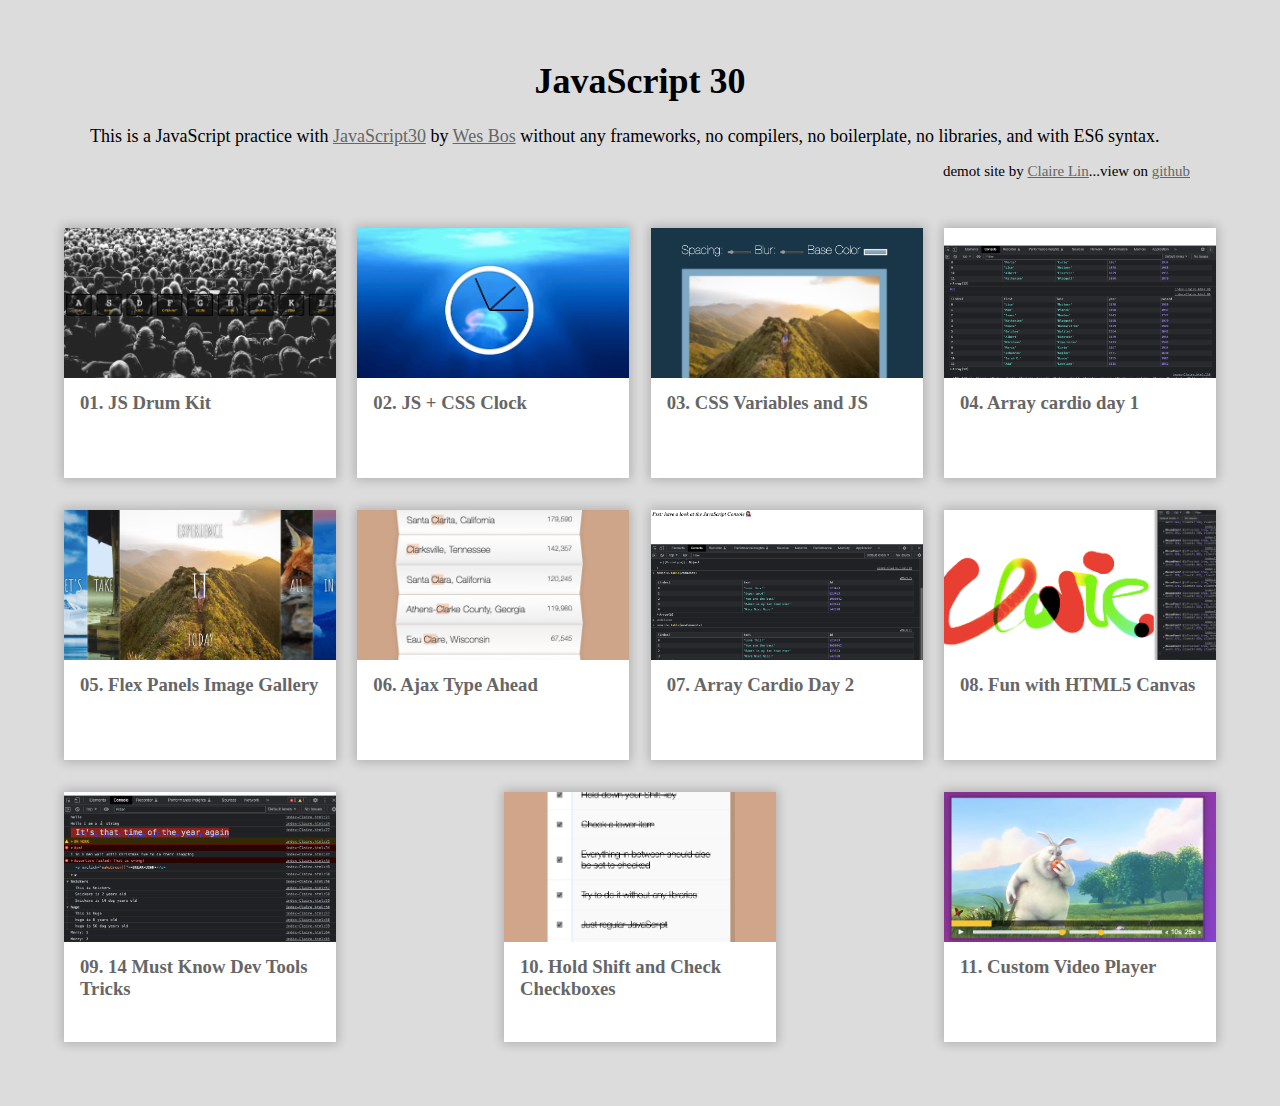
<file: index.html>
<!DOCTYPE html>
<html lang="en">
  <head>
    <meta charset="UTF-8">
    <meta name="author" content="Claire Lin">
    <title>JavaScript30 by Claire Lin</title>
    <link rel="stylesheet" href="main.css">
  </head>
  <body>
    <header>
    <h1>JavaScript 30</h1>
      <div>This is a JavaScript practice with <a href="https://javascript30.com/">JavaScript30</a> by <a href="https://github.com/wesbos">Wes Bos</a> without any frameworks, no compilers, no boilerplate, no libraries, and with ES6 syntax.</div>
      <div class="note">demot site by <a href="https://github.com/huiclaire">Claire Lin</a>...view on <a href="https://github.com/Huiclaire/JavaScript30">github</a></div>
    </header>
    <div class="items">
      <div class="item">
        <a href="01-JavaScript_Drum_Kit/index-Claire.html" rel="nofollow" target="_blank">
          <img src="01-JavaScript_Drum_Kit/images/js30-day1.png" alt="JS Drum Kit">
          <h3>01. JS Drum Kit</h3>
        </a>
      </div>
      <div class="item">
        <a href="02-JS_and_CSS_Clock/index-Claire.html" rel="nofollow" target="_blank">
          <img src="02-JS_and_CSS_Clock/images/js30-day2.png" alt="JS + CSS Clock">
          <h3>02. JS + CSS Clock</h3>
        </a>
      </div>
      <div class="item">
        <a href="03-CSS_Variables/index-Claire.html" rel="nofollow" target="_blank">
          <img src="03-CSS_Variables/image/js30-day3.png" alt="CSS Variables and JS">
          <h3>03. CSS Variables and JS</h3>
        </a>
      </div>
      <div class="item">
        <a href="04-Array_Cardio_Day_1/index-Claire.html" rel="nofollow" target="_blank">
          <img src="04-Array_Cardio_Day_1/image/js30-day4.png" alt="Array cardio day 1">
          <h3>04. Array cardio day 1</h3>
        </a>
      </div>
      <div class="item">
        <a href="05-Flex_Panel_Gallery/index-Claire.html" rel="nofollow" target="_blank">
          <img src="05-Flex_Panel_Gallery/images/js30-day5.png" alt="Flex Panels Image Gallery">
          <h3>05. Flex Panels Image Gallery</h3>
        </a>
      </div>
      <div class="item">
        <a href="06-Type_Ahead/index-Claire.html" rel="nofollow" target="_blank">
          <img src="06-Type_Ahead/images/ja30-day6.png" alt="Ajax Type Ahead">
          <h3>06. Ajax Type Ahead</h3>
        </a>
      </div>
      <div class="item">
        <a href="07-Array_Cardio_Day_2/index-Claire.html" rel="nofollow" target="_blank">
          <img src="07-Array_Cardio_Day_2/images/ja30-day7.png" alt="Array Cardio Day 2">
          <h3>07. Array Cardio Day 2</h3>
        </a>
      </div>
      <div class="item">
        <a href="08-Fun_with_HTML5_Canvas/index-Claire.html" rel="nofollow" target="_blank">
          <img src="08-Fun_with_HTML5_Canvas/images/js30-day8.png" alt="Have Fun with HTML5 Canvas">
          <h3>08. Fun with HTML5 Canvas</h3>
        </a>
      </div>
      <div class="item">
        <a href="09-Dev_Tools_Domination/index-Claire.html" rel="nofollow" target="_blank">
          <img src="09-Dev_Tools_Domination/images/js30-day9.png" alt="Dev Tools Domination">
          <h3>09. 14 Must Know Dev Tools Tricks</h3>
        </a>
      </div>
      <div class="item">
        <a href="10-Hold_Shift_and_Check_Checkboxes/index-Claire.html" rel="nofollow" target="_blank">
          <img src="10-Hold_Shift_and_Check_Checkboxes/images/js30-day10.png" alt="Hold Shift and Check Checkboxes">
          <h3>10. Hold Shift and Check Checkboxes</h3>
        </a>
      </div>
      <div class="item">
        <a href="11-Custom_Video_Player/index.html" rel="nofollow" target="_blank">
          <img src="11-Custom_Video_Player/images/js30-day11.png" alt="Custom Video Player">
          <h3>11. Custom Video Player</h3>
        </a>
      </div>
    </div>
  </body>
</html>
</file>
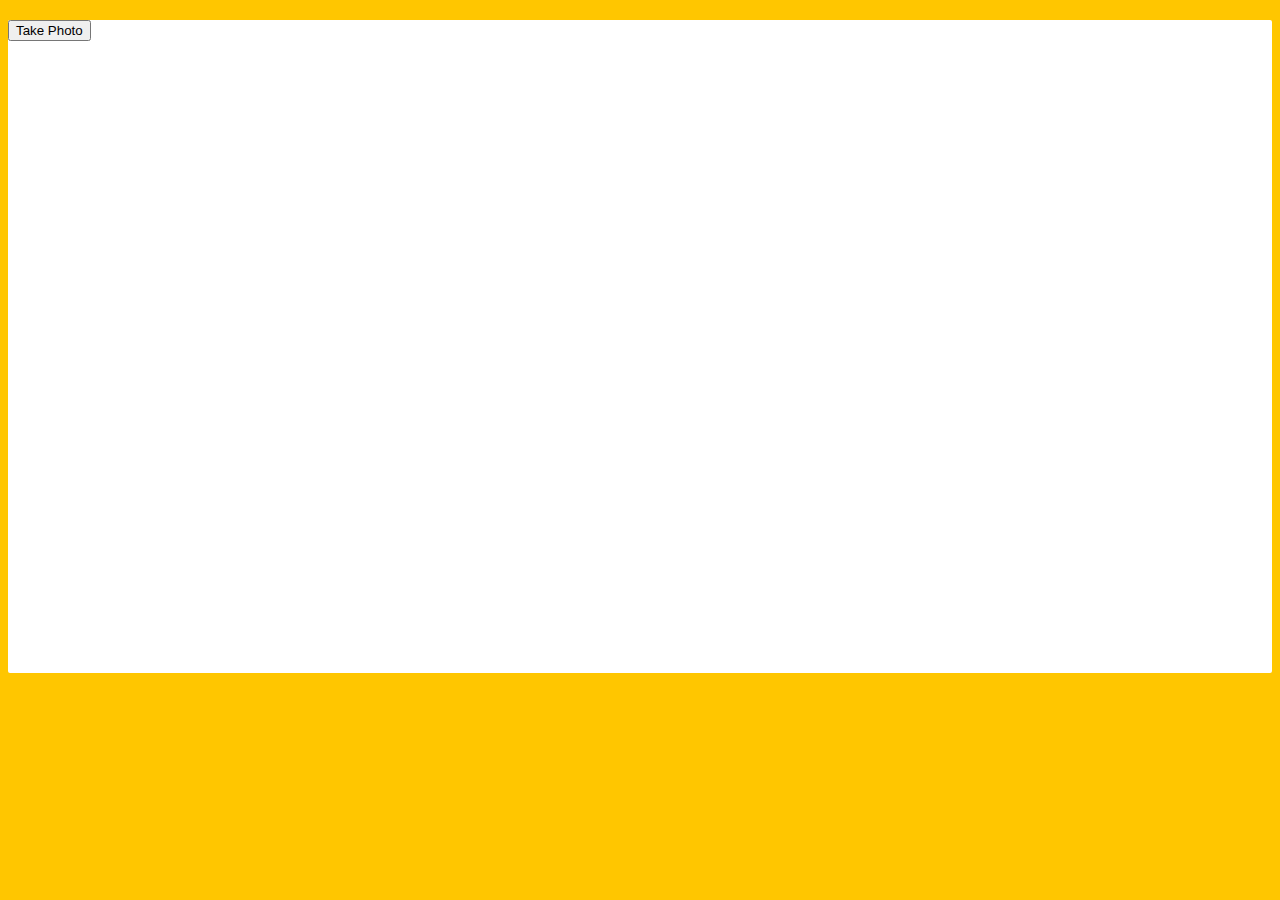
<file: 19-Webcam_Fun/index.html>
<!DOCTYPE html>
<html lang="en">
<head>
  <meta charset="UTF-8">
  <title>Get User Media Code Along!</title>
  <link rel="stylesheet" href="style.css">
</head>
<body>

  <div class="photobooth">
    <div class="controls">
      <button onClick="takePhoto()">Take Photo</button>
<!--       <div class="rgb">
        <label for="rmin">Red Min:</label>
        <input type="range" min=0 max=255 name="rmin">
        <label for="rmax">Red Max:</label>
        <input type="range" min=0 max=255 name="rmax">

        <br>

        <label for="gmin">Green Min:</label>
        <input type="range" min=0 max=255 name="gmin">
        <label for="gmax">Green Max:</label>
        <input type="range" min=0 max=255 name="gmax">

        <br>

        <label for="bmin">Blue Min:</label>
        <input type="range" min=0 max=255 name="bmin">
        <label for="bmax">Blue Max:</label>
        <input type="range" min=0 max=255 name="bmax">
      </div> -->
    </div>

    <canvas class="photo"></canvas>
    <video class="player"></video>
    <div class="strip"></div>
  </div>

  <audio class="snap" src="./snap.mp3" hidden></audio>

  <script src="scripts.js"></script>

</body>
</html>
</file>
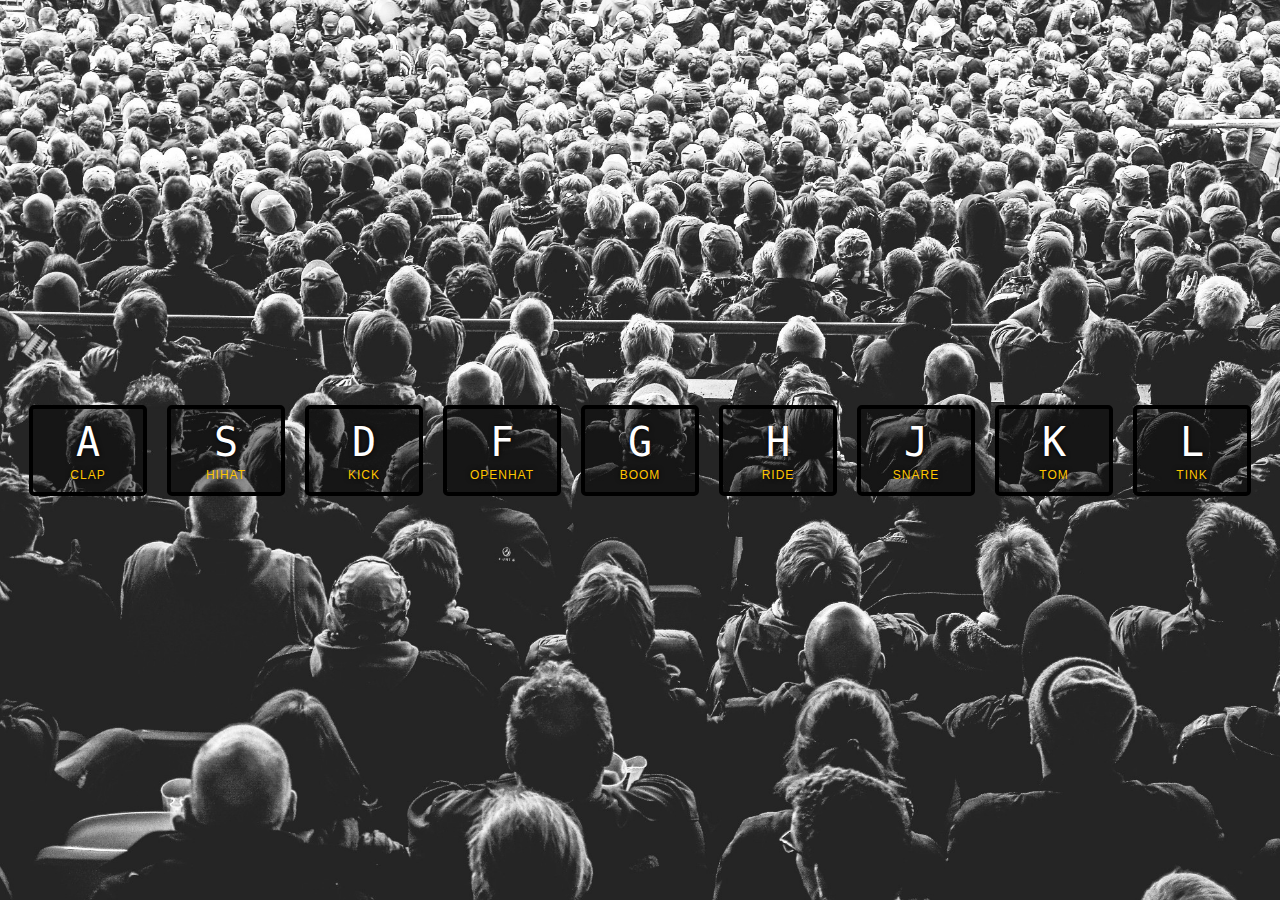
<file: 01-JavaScript_Drum_Kit/index-Claire.html>
<!DOCTYPE html>
<html lang="en">
<head>
  <meta charset="UTF-8">
  <title>JS Drum Kit</title>
  <link rel="stylesheet" href="style.css">
</head>
<body>


  <div class="keys">
    <div data-key="65" class="key">
      <kbd>A</kbd>
      <span class="sound">clap</span>
    </div>
    <div data-key="83" class="key">
      <kbd>S</kbd>
      <span class="sound">hihat</span>
    </div>
    <div data-key="68" class="key">
      <kbd>D</kbd>
      <span class="sound">kick</span>
    </div>
    <div data-key="70" class="key">
      <kbd>F</kbd>
      <span class="sound">openhat</span>
    </div>
    <div data-key="71" class="key">
      <kbd>G</kbd>
      <span class="sound">boom</span>
    </div>
    <div data-key="72" class="key">
      <kbd>H</kbd>
      <span class="sound">ride</span>
    </div>
    <div data-key="74" class="key">
      <kbd>J</kbd>
      <span class="sound">snare</span>
    </div>
    <div data-key="75" class="key">
      <kbd>K</kbd>
      <span class="sound">tom</span>
    </div>
    <div data-key="76" class="key">
      <kbd>L</kbd>
      <span class="sound">tink</span>
    </div>
  </div>

  <audio data-key="65" src="sounds/clap.wav"></audio>
  <audio data-key="83" src="sounds/hihat.wav"></audio>
  <audio data-key="68" src="sounds/kick.wav"></audio>
  <audio data-key="70" src="sounds/openhat.wav"></audio>
  <audio data-key="71" src="sounds/boom.wav"></audio>
  <audio data-key="72" src="sounds/ride.wav"></audio>
  <audio data-key="74" src="sounds/snare.wav"></audio>
  <audio data-key="75" src="sounds/tom.wav"></audio>
  <audio data-key="76" src="sounds/tink.wav"></audio>

<script>
  // 1. listen on a window(could be div/input/text area...)
  // 2. the event we're listening => keydown
  // 3. function give us the event
  // 4. Conclusion: we're going to listen to the 'keydown' event, and when that happen,
  //     we're going to run this function which will give us the event.
  // e = object full of data describing what happened.
  function playSound(e) {
    const audio = document.querySelector(`audio[data-key="${e.keyCode}"]`);      // querySelector -> 1; querySelevtor -> All;
    const key = document.querySelector(`.key[data-key="${e.keyCode}"]`);
    if(!audio) return; //stop the function from running all together
    audio.currentTime = 0; //rewind to the start
    audio.play();
    key.classList.add('playing');
  }

  function removeTransition(e) {
    if(e.propertyName !== 'transform') return; // skip it if it's not a transform
    this.classList.remove('playing');
  }

  const keys = document.querySelectorAll('.key');
  keys.forEach(key => key.addEventListener('transitionend', removeTransition));
  // 1. each key get an EventListener 'transitinend' added to it,
  // 2. when the transition is ending, we will remove it.
  window.addEventListener('keydown', playSound);
</script>


</body>
</html>
</file>
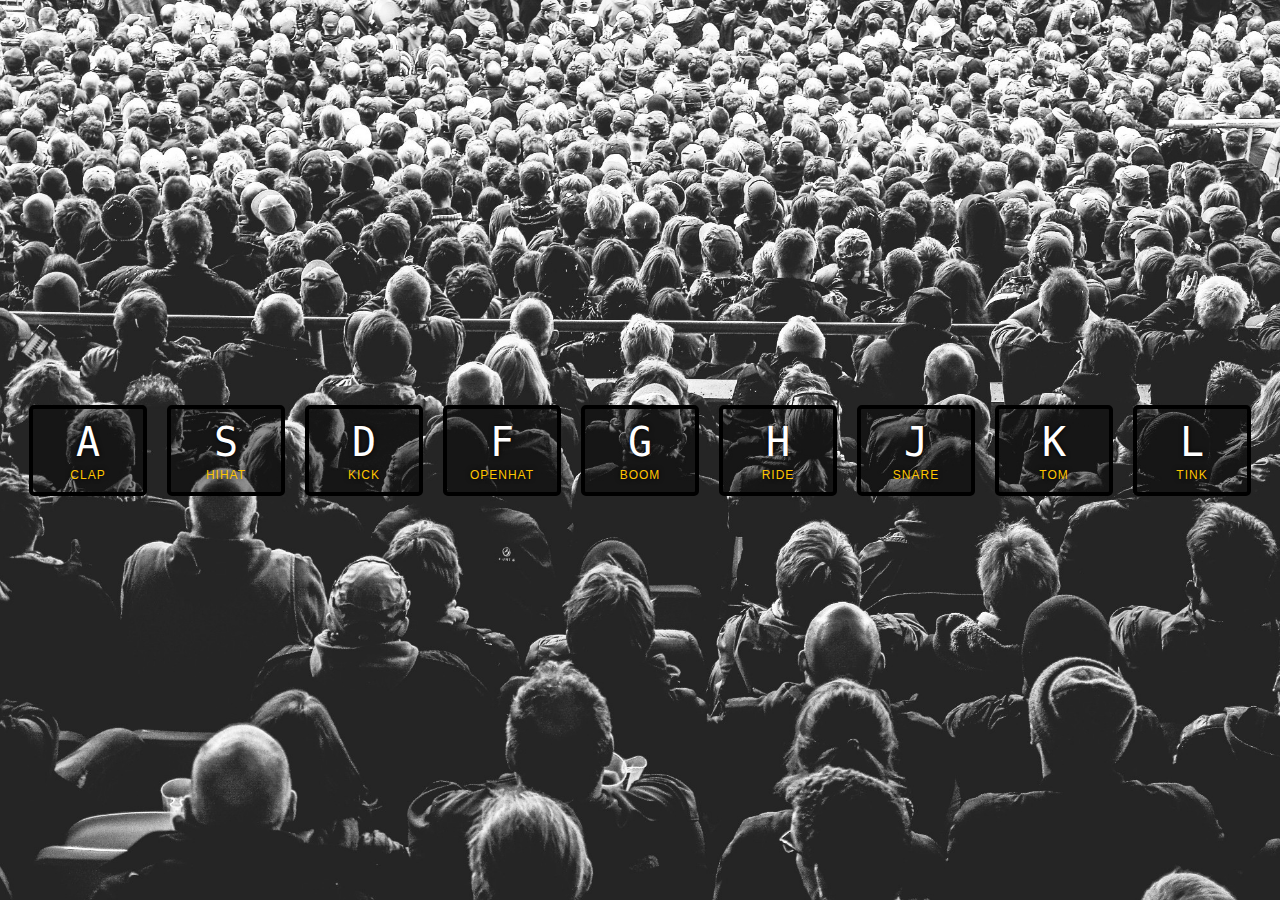
<file: 01-JavaScript_Drum_Kit/index-FINISHED.html>
<!DOCTYPE html>
<html lang="en">
<head>
  <meta charset="UTF-8">
  <title>JS Drum Kit</title>
  <link rel="stylesheet" href="style.css">
</head>
<body>


  <div class="keys">
    <div data-key="65" class="key">
      <kbd>A</kbd>
      <span class="sound">clap</span>
    </div>
    <div data-key="83" class="key">
      <kbd>S</kbd>
      <span class="sound">hihat</span>
    </div>
    <div data-key="68" class="key">
      <kbd>D</kbd>
      <span class="sound">kick</span>
    </div>
    <div data-key="70" class="key">
      <kbd>F</kbd>
      <span class="sound">openhat</span>
    </div>
    <div data-key="71" class="key">
      <kbd>G</kbd>
      <span class="sound">boom</span>
    </div>
    <div data-key="72" class="key">
      <kbd>H</kbd>
      <span class="sound">ride</span>
    </div>
    <div data-key="74" class="key">
      <kbd>J</kbd>
      <span class="sound">snare</span>
    </div>
    <div data-key="75" class="key">
      <kbd>K</kbd>
      <span class="sound">tom</span>
    </div>
    <div data-key="76" class="key">
      <kbd>L</kbd>
      <span class="sound">tink</span>
    </div>
  </div>

  <audio data-key="65" src="sounds/clap.wav"></audio>
  <audio data-key="83" src="sounds/hihat.wav"></audio>
  <audio data-key="68" src="sounds/kick.wav"></audio>
  <audio data-key="70" src="sounds/openhat.wav"></audio>
  <audio data-key="71" src="sounds/boom.wav"></audio>
  <audio data-key="72" src="sounds/ride.wav"></audio>
  <audio data-key="74" src="sounds/snare.wav"></audio>
  <audio data-key="75" src="sounds/tom.wav"></audio>
  <audio data-key="76" src="sounds/tink.wav"></audio>

<script>
  function removeTransition(e) {
    if (e.propertyName !== 'transform') return;
    e.target.classList.remove('playing');
  }

  function playSound(e) {
    const audio = document.querySelector(`audio[data-key="${e.keyCode}"]`);
    const key = document.querySelector(`div[data-key="${e.keyCode}"]`);
    if (!audio) return;

    key.classList.add('playing');
    audio.currentTime = 0;
    audio.play();
  }

  const keys = Array.from(document.querySelectorAll('.key'));
  keys.forEach(key => key.addEventListener('transitionend', removeTransition));
  window.addEventListener('keydown', playSound);
</script>


</body>
</html>
</file>
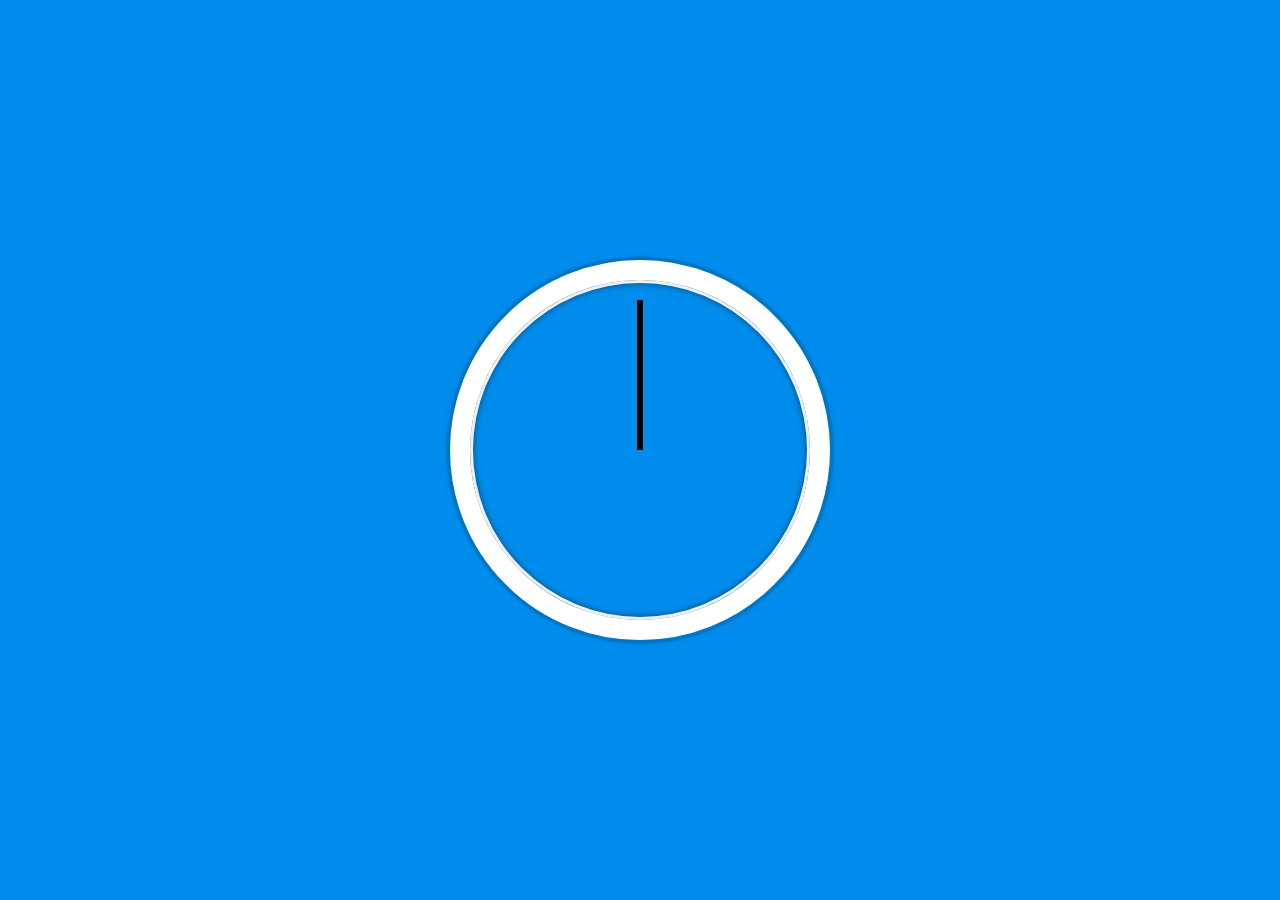
<file: 02-JS_and_CSS_Clock/index-Claire.html>
<!DOCTYPE html>
<html lang="en">
<head>
  <meta charset="UTF-8">
  <title>JS + CSS Clock</title>
</head>
<body>


    <div class="clock">
      <div class="clock-face">
        <div class="hand hour-hand"></div>
        <div class="hand min-hand"></div>
        <div class="hand second-hand"></div>
      </div>
    </div>


  <style>
    html {
      background: #018DED url(https://unsplash.it/1500/1000?image=881&blur=5);
      background-size: cover;
      font-family: 'helvetica neue';
      text-align: center;
      font-size: 10px;
    }

    body {
      margin: 0;
      font-size: 2rem;
      display: flex;
      flex: 1;
      min-height: 100vh;
      align-items: center;
    }

    .clock {
      width: 30rem;
      height: 30rem;
      border: 20px solid white;
      border-radius: 50%;
      margin: 50px auto;
      position: relative;
      padding: 2rem;
      box-shadow:
        0 0 0 4px rgba(0,0,0,0.1),
        inset 0 0 0 3px #EFEFEF,
        inset 0 0 10px black,
        0 0 10px rgba(0,0,0,0.2);
    }

    .clock-face {
      position: relative;
      width: 100%;
      height: 100%;
      transform: translateY(-3px); /* account for the height of the clock hands */
    }

    .hand {
      width: 50%;
      height: 6px;
      background: black;
      position: absolute;
      top: 50%;
      /* transform the origin */
      /* 100% will put that pivot point on the very right-hand side */
      transform-origin: 100%;
      /* rotate by 90 degrees so it can start at 12 */
      transform: rotate(90deg);
      transition: all 0.05s;
      /* for the real clock tic-tock effect */
      transition-timing-function: cubic-bezier(0.1, 2.7, 0.58, 1);
    }
  </style>

  <script>
    // 1. create setDate funciton
    // 2. grab the date and get the second of the minute
    // 3. turn it into base 100 so second and percentage can match (100% = 360 degrees)
    // 4. select secondHand(can be outside or inside function)
    // 5. make it run every second (with setInterval)
    const secondHand = document.querySelector('.second-hand');
    const minsHand = document.querySelector('.min-hand');
    const hourHand = document.querySelector('.hour-hand');

    function setDate() {
      const now = new Date();
      const seconds = now.getSeconds();
      const secondsDegrees = ((seconds / 60) * 360) + 90; /* add 90 degrees to offset default */
      secondHand.style.transform = `rotate(${secondsDegrees}deg)`;

      // 6. do both minutes and hours
      const mins = now.getMinutes();
      const minsDegrees = ((mins / 60) * 360) + 90;
      minsHand.style.transform = `rotate(${minsDegrees}deg)`;

      const hour = now.getHours();
      const hourDegrees = ((hour / 12) *360) + 90;
      hourHand.style.transform = `rotate(${hourDegrees}deg)`;
    }

    setInterval(setDate, 1000)
  </script>
</body>
</html>
</file>
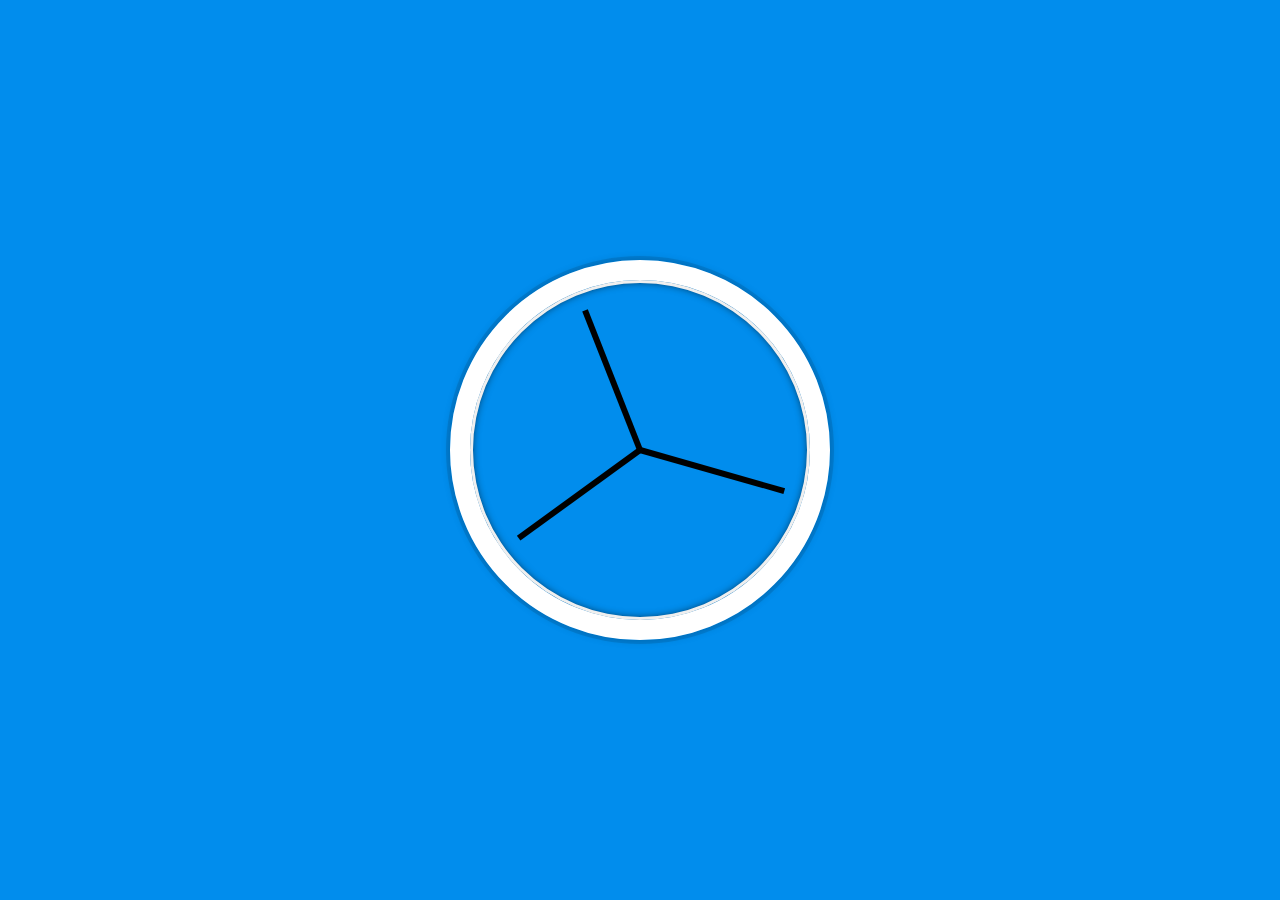
<file: 02-JS_and_CSS_Clock/index-FINISHED.html>
<!DOCTYPE html>
<html lang="en">
<head>
  <meta charset="UTF-8">
  <title>JS + CSS Clock</title>
</head>
<body>


    <div class="clock">
      <div class="clock-face">
        <div class="hand hour-hand"></div>
        <div class="hand min-hand"></div>
        <div class="hand second-hand"></div>
      </div>
    </div>


  <style>
    html {
      background: #018DED url(https://unsplash.it/1500/1000?image=881&blur=5);
      background-size: cover;
      font-family: 'helvetica neue';
      text-align: center;
      font-size: 10px;
    }

    body {
      margin: 0;
      font-size: 2rem;
      display: flex;
      flex: 1;
      min-height: 100vh;
      align-items: center;
    }

    .clock {
      width: 30rem;
      height: 30rem;
      border: 20px solid white;
      border-radius: 50%;
      margin: 50px auto;
      position: relative;
      padding: 2rem;
      box-shadow:
        0 0 0 4px rgba(0,0,0,0.1),
        inset 0 0 0 3px #EFEFEF,
        inset 0 0 10px black,
        0 0 10px rgba(0,0,0,0.2);
    }

    .clock-face {
      position: relative;
      width: 100%;
      height: 100%;
      transform: translateY(-3px); /* account for the height of the clock hands */
    }

    .hand {
      width: 50%;
      height: 6px;
      background: black;
      position: absolute;
      top: 50%;
      transform-origin: 100%;
      transform: rotate(90deg);
      transition: all 0.05s;
      transition-timing-function: cubic-bezier(0.1, 2.7, 0.58, 1);
    }
</style>

<script>
  const secondHand = document.querySelector('.second-hand');
  const minsHand = document.querySelector('.min-hand');
  const hourHand = document.querySelector('.hour-hand');

  function setDate() {
    const now = new Date();

    const seconds = now.getSeconds();
    const secondsDegrees = ((seconds / 60) * 360) + 90;
    secondHand.style.transform = `rotate(${secondsDegrees}deg)`;

    const mins = now.getMinutes();
    const minsDegrees = ((mins / 60) * 360) + ((seconds/60)*6) + 90;
    minsHand.style.transform = `rotate(${minsDegrees}deg)`;

    const hour = now.getHours();
    const hourDegrees = ((hour / 12) * 360) + ((mins/60)*30) + 90;
    hourHand.style.transform = `rotate(${hourDegrees}deg)`;
  }

  setInterval(setDate, 1000);

  setDate();

</script>
</body>
</html>
</file>
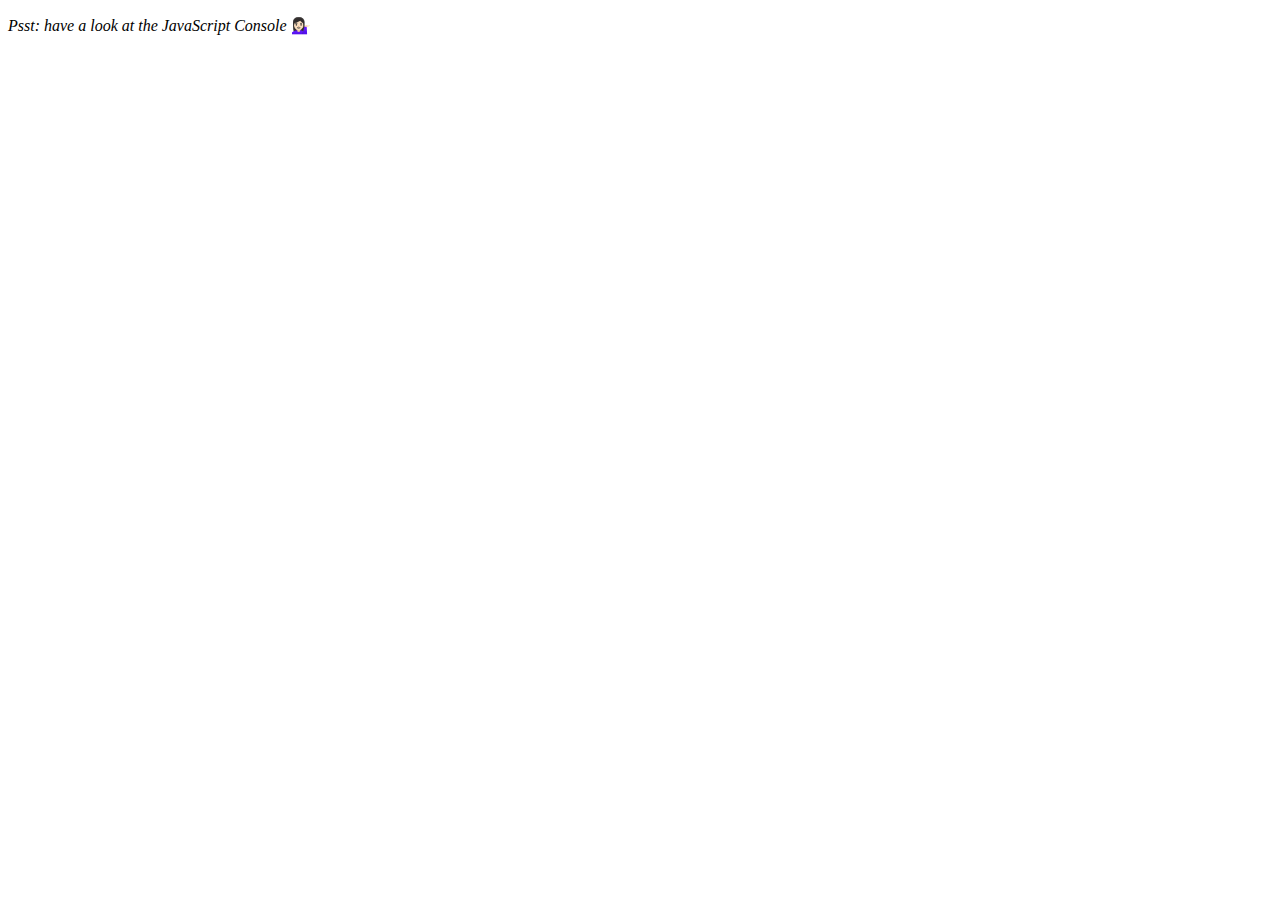
<file: 04-Array_Cardio_Day_1/index-Claire.html>
<!DOCTYPE html>
<html lang="en">
<head>
  <meta charset="UTF-8">
  <title>Array Cardio 💪</title>
</head>
<body>
  <p><em>Psst: have a look at the JavaScript Console</em> 💁🏻‍♀️</p>
  <script>
    // Get your shorts on - this is an array workout!
    // ## Array Cardio Day 1

    // Some data we can work with

    const inventors = [
      { first: 'Albert', last: 'Einstein', year: 1879, passed: 1955 },
      { first: 'Isaac', last: 'Newton', year: 1643, passed: 1727 },
      { first: 'Galileo', last: 'Galilei', year: 1564, passed: 1642 },
      { first: 'Marie', last: 'Curie', year: 1867, passed: 1934 },
      { first: 'Johannes', last: 'Kepler', year: 1571, passed: 1630 },
      { first: 'Nicolaus', last: 'Copernicus', year: 1473, passed: 1543 },
      { first: 'Max', last: 'Planck', year: 1858, passed: 1947 },
      { first: 'Katherine', last: 'Blodgett', year: 1898, passed: 1979 },
      { first: 'Ada', last: 'Lovelace', year: 1815, passed: 1852 },
      { first: 'Sarah E.', last: 'Goode', year: 1855, passed: 1905 },
      { first: 'Lise', last: 'Meitner', year: 1878, passed: 1968 },
      { first: 'Hanna', last: 'Hammarström', year: 1829, passed: 1909 }
    ];

    const people = [
      'Bernhard, Sandra', 'Bethea, Erin', 'Becker, Carl', 'Bentsen, Lloyd', 'Beckett, Samuel', 'Blake, William', 'Berger, Ric', 'Beddoes, Mick', 'Beethoven, Ludwig',
      'Belloc, Hilaire', 'Begin, Menachem', 'Bellow, Saul', 'Benchley, Robert', 'Blair, Robert', 'Benenson, Peter', 'Benjamin, Walter', 'Berlin, Irving',
      'Benn, Tony', 'Benson, Leana', 'Bent, Silas', 'Berle, Milton', 'Berry, Halle', 'Biko, Steve', 'Beck, Glenn', 'Bergman, Ingmar', 'Black, Elk', 'Berio, Luciano',
      'Berne, Eric', 'Berra, Yogi', 'Berry, Wendell', 'Bevan, Aneurin', 'Ben-Gurion, David', 'Bevel, Ken', 'Biden, Joseph', 'Bennington, Chester', 'Bierce, Ambrose',
      'Billings, Josh', 'Birrell, Augustine', 'Blair, Tony', 'Beecher, Henry', 'Biondo, Frank'
    ];

    // Array.prototype.filter()
    // 1. Filter the list of inventors for those who were born in the 1500's
    // pseudo code:
    // (1). get people who were born in 1500 with 'filter'
    // (2). loop over inventors wiht 'if' statement

    // const fifteen = inventors.filter(function(inventor =>{
    //   if (inventor.year >= 1500 && inventor.year < 1600) {
    //     return true;
    //   }
    // });

    const fifteen = inventors.filter(inventor => (inventor.year >= 1500 && inventor.year < 1600))
    console.table(fifteen);


    // Array.prototype.map()
    // 2. Give us an array of the inventors first and last names
    // pseudo code:
    // (1). use map function
    // (2). return with backtick '`' and use template strings '${}'

    const fullnames = inventors.map(inventor => `${inventor.first} ${inventor.last}`);
    console.log(fullnames);

    // Array.prototype.sort()
    // 3. Sort the inventors by birthdate, oldest to youngest
    // pseudo code:
    // (1). get a function give back 'firstPerson(a)', 'secondPerson(b)'
    // (2). if a birth year is bigger then b birth year, give back value '1'
    // (3.) if not, return '-1'

    // const ordered = inventors.sort(function(a,b){
    //   if(a.year > b.year){
    //     return 1;
    //   } else {
    //     return -1;
    //   }
    // });

    const ordered = inventors.sort((a,b) => a.year > b.year ? 1 : -1);

    console.table(ordered)

    // Array.prototype.reduce()
    // 4. How many years did all the inventors live all together?
    const totalYears = inventors.reduce((total, inventor) => {
      return total + (inventor.passed - inventor.year);
    }, 0);

    console.log(totalYears)
    // 5. Sort the inventors by years lived
    const oldest = inventors.sort(function(a,b){
      const lastGuy = a.passed - a.year;
      const nextGuy = b.passed - b.year;
      return lastGuy > nextGuy ? -1 : 1
    });

    console.table(oldest)

    // 6. create a list of Boulevards in Paris that contain 'de' anywhere in the name
    // https://en.wikipedia.org/wiki/Category:Boulevards_in_Paris
    // get DOM element out of that page (document.querySelector).
    // convert list of links to list of names.
    // filter list of names for only one that include actual names.

    // const category = document.querySelector('.mw-category ');
    // const links = Array.from(category.querySelectorAll('a'));

    // const de = links
    //             .map(link => link.textContent)
    //             .filter(streetName => streetName.include('de'));

    // 7. sort Exercise
    // Sort the people alphabetically by last name
    const alpha = people.sort((lastOne, nextOne) => {
      const [aLast, aFirst] = lastOne.split(', ');
      const [bLast, bFirst] = nextOne.split(', ');
      return aLast > bLast ? 1 : -1;
    });
    console.log(alpha)

    // 8. Reduce Exercise
    // Sum up the instances of each of these
    // use reduce with function(obj, item)
    // start with a blank object and loop over it
    // check if obj[item] exist
    const data = ['car', 'car', 'truck', 'truck', 'bike', 'walk', 'car', 'van', 'bike', 'walk', 'car', 'van', 'car', 'truck' ];

    const transportation = data.reduce(function(obj, item) {
      if(!obj[item]) {
        obj[item] = 0;
      }
      obj[item]++;
      return obj;
    }, {});

    console.log(transportation)
  </script>
</body>
</html>
</file>
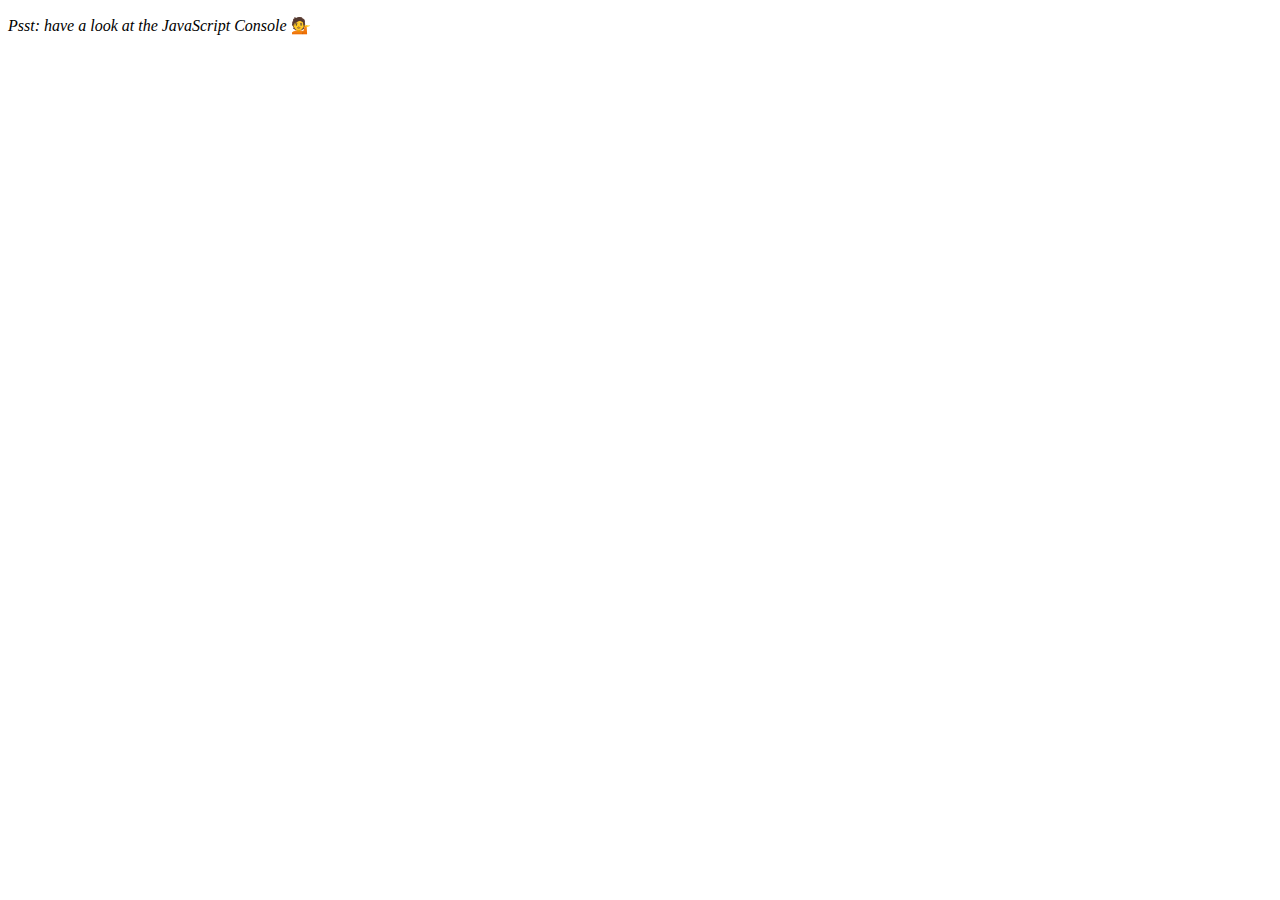
<file: 04-Array_Cardio_Day_1/index-FINISHED.html>
<!DOCTYPE html>
<html lang="en">
<head>
  <meta charset="UTF-8">
  <title>Array Cardio 💪</title>
</head>
<body>
  <p><em>Psst: have a look at the JavaScript Console</em> 💁</p>
  <script>
    // Get your shorts on - this is an array workout!
    // ## Array Cardio Day 1

    // Some data we can work with

    const inventors = [
      { first: 'Albert', last: 'Einstein', year: 1879, passed: 1955 },
      { first: 'Isaac', last: 'Newton', year: 1643, passed: 1727 },
      { first: 'Galileo', last: 'Galilei', year: 1564, passed: 1642 },
      { first: 'Marie', last: 'Curie', year: 1867, passed: 1934 },
      { first: 'Johannes', last: 'Kepler', year: 1571, passed: 1630 },
      { first: 'Nicolaus', last: 'Copernicus', year: 1473, passed: 1543 },
      { first: 'Max', last: 'Planck', year: 1858, passed: 1947 },
      { first: 'Katherine', last: 'Blodgett', year: 1898, passed: 1979 },
      { first: 'Ada', last: 'Lovelace', year: 1815, passed: 1852 },
      { first: 'Sarah E.', last: 'Goode', year: 1855, passed: 1905 },
      { first: 'Lise', last: 'Meitner', year: 1878, passed: 1968 },
      { first: 'Hanna', last: 'Hammarström', year: 1829, passed: 1909 }
    ];

    const people = [
      'Bernhard, Sandra', 'Bethea, Erin', 'Becker, Carl', 'Bentsen, Lloyd', 'Beckett, Samuel', 'Blake, William', 'Berger, Ric', 'Beddoes, Mick', 'Beethoven, Ludwig',
      'Belloc, Hilaire', 'Begin, Menachem', 'Bellow, Saul', 'Benchley, Robert', 'Blair, Robert', 'Benenson, Peter', 'Benjamin, Walter', 'Berlin, Irving',
      'Benn, Tony', 'Benson, Leana', 'Bent, Silas', 'Berle, Milton', 'Berry, Halle', 'Biko, Steve', 'Beck, Glenn', 'Bergman, Ingmar', 'Black, Elk', 'Berio, Luciano',
      'Berne, Eric', 'Berra, Yogi', 'Berry, Wendell', 'Bevan, Aneurin', 'Ben-Gurion, David', 'Bevel, Ken', 'Biden, Joseph', 'Bennington, Chester', 'Bierce, Ambrose',
      'Billings, Josh', 'Birrell, Augustine', 'Blair, Tony', 'Beecher, Henry', 'Biondo, Frank'
    ];
    
    // Array.prototype.filter()
    // 1. Filter the list of inventors for those who were born in the 1500's
    const fifteen = inventors.filter(inventor => (inventor.year >= 1500 && inventor.year < 1600));

    console.table(fifteen);

    // Array.prototype.map()
    // 2. Give us an array of the inventor first and last names
    const fullNames = inventors.map(inventor => `${inventor.first} ${inventor.last}`);
    console.log(fullNames);

    // Array.prototype.sort()
    // 3. Sort the inventors by birthdate, oldest to youngest
    // const ordered = inventors.sort(function(a, b) {
    //   if(a.year > b.year) {
    //     return 1;
    //   } else {
    //     return -1;
    //   }
    // });

    const ordered = inventors.sort((a, b) => a.year > b.year ? 1 : -1);
    console.table(ordered);

    // Array.prototype.reduce()
    // 4. How many years did all the inventors live?
    const totalYears = inventors.reduce((total, inventor) => {
      return total + (inventor.passed - inventor.year);
    }, 0);

    console.log(totalYears);

    // 5. Sort the inventors by years lived
    const oldest = inventors.sort(function(a, b) {
      const lastInventor = a.passed - a.year;
      const nextInventor = b.passed - b.year;
      return lastInventor > nextInventor ? -1 : 1;
    });
    console.table(oldest);

    // 6. create a list of Boulevards in Paris that contain 'de' anywhere in the name
    // https://en.wikipedia.org/wiki/Category:Boulevards_in_Paris

    // const category = document.querySelector('.mw-category');
    // const links = Array.from(category.querySelectorAll('a'));
    // const de = links
    //             .map(link => link.textContent)
    //             .filter(streetName => streetName.includes('de'));

    // 7. sort Exercise
    // Sort the people alphabetically by last name
    const alpha = people.sort((lastOne, nextOne) => {
      const [aLast, aFirst] = lastOne.split(', ');
      const [bLast, bFirst] = nextOne.split(', ');
      return aLast > bLast ? 1 : -1;
    });
    console.log(alpha);

    // 8. Reduce Exercise
    // Sum up the instances of each of these
    const data = ['car', 'car', 'truck', 'truck', 'bike', 'walk', 'car', 'van', 'bike', 'walk', 'car', 'van', 'car', 'truck', 'pogostick'];

    const transportation = data.reduce(function(obj, item) {
      if (!obj[item]) {
        obj[item] = 0;
      }
      obj[item]++;
      return obj;
    }, {});

    console.log(transportation);

  </script>
</body>
</html>
</file>
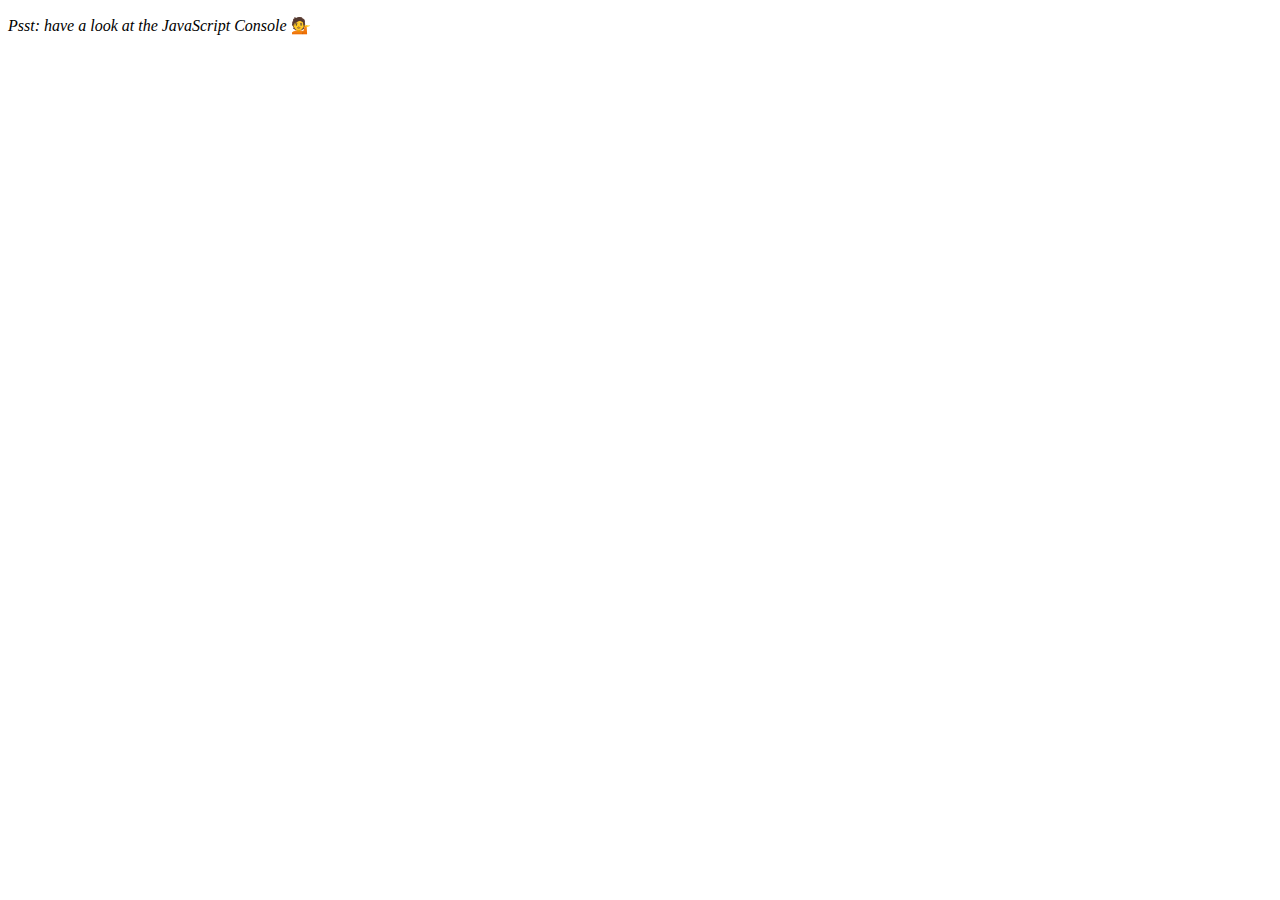
<file: 04-Array_Cardio_Day_1/index-START.html>
<!DOCTYPE html>
<html lang="en">
<head>
  <meta charset="UTF-8">
  <title>Array Cardio 💪</title>
</head>
<body>
  <p><em>Psst: have a look at the JavaScript Console</em> 💁</p>
  <script>
    // Get your shorts on - this is an array workout!
    // ## Array Cardio Day 1

    // Some data we can work with

    const inventors = [
      { first: 'Albert', last: 'Einstein', year: 1879, passed: 1955 },
      { first: 'Isaac', last: 'Newton', year: 1643, passed: 1727 },
      { first: 'Galileo', last: 'Galilei', year: 1564, passed: 1642 },
      { first: 'Marie', last: 'Curie', year: 1867, passed: 1934 },
      { first: 'Johannes', last: 'Kepler', year: 1571, passed: 1630 },
      { first: 'Nicolaus', last: 'Copernicus', year: 1473, passed: 1543 },
      { first: 'Max', last: 'Planck', year: 1858, passed: 1947 },
      { first: 'Katherine', last: 'Blodgett', year: 1898, passed: 1979 },
      { first: 'Ada', last: 'Lovelace', year: 1815, passed: 1852 },
      { first: 'Sarah E.', last: 'Goode', year: 1855, passed: 1905 },
      { first: 'Lise', last: 'Meitner', year: 1878, passed: 1968 },
      { first: 'Hanna', last: 'Hammarström', year: 1829, passed: 1909 }
    ];

    const people = [
      'Bernhard, Sandra', 'Bethea, Erin', 'Becker, Carl', 'Bentsen, Lloyd', 'Beckett, Samuel', 'Blake, William', 'Berger, Ric', 'Beddoes, Mick', 'Beethoven, Ludwig',
      'Belloc, Hilaire', 'Begin, Menachem', 'Bellow, Saul', 'Benchley, Robert', 'Blair, Robert', 'Benenson, Peter', 'Benjamin, Walter', 'Berlin, Irving',
      'Benn, Tony', 'Benson, Leana', 'Bent, Silas', 'Berle, Milton', 'Berry, Halle', 'Biko, Steve', 'Beck, Glenn', 'Bergman, Ingmar', 'Black, Elk', 'Berio, Luciano',
      'Berne, Eric', 'Berra, Yogi', 'Berry, Wendell', 'Bevan, Aneurin', 'Ben-Gurion, David', 'Bevel, Ken', 'Biden, Joseph', 'Bennington, Chester', 'Bierce, Ambrose',
      'Billings, Josh', 'Birrell, Augustine', 'Blair, Tony', 'Beecher, Henry', 'Biondo, Frank'
    ];
    
    // Array.prototype.filter()
    // 1. Filter the list of inventors for those who were born in the 1500's

    // Array.prototype.map()
    // 2. Give us an array of the inventors first and last names

    // Array.prototype.sort()
    // 3. Sort the inventors by birthdate, oldest to youngest

    // Array.prototype.reduce()
    // 4. How many years did all the inventors live all together?

    // 5. Sort the inventors by years lived

    // 6. create a list of Boulevards in Paris that contain 'de' anywhere in the name
    // https://en.wikipedia.org/wiki/Category:Boulevards_in_Paris


    // 7. sort Exercise
    // Sort the people alphabetically by last name

    // 8. Reduce Exercise
    // Sum up the instances of each of these
    const data = ['car', 'car', 'truck', 'truck', 'bike', 'walk', 'car', 'van', 'bike', 'walk', 'car', 'van', 'car', 'truck' ];

  </script>
</body>
</html>
</file>
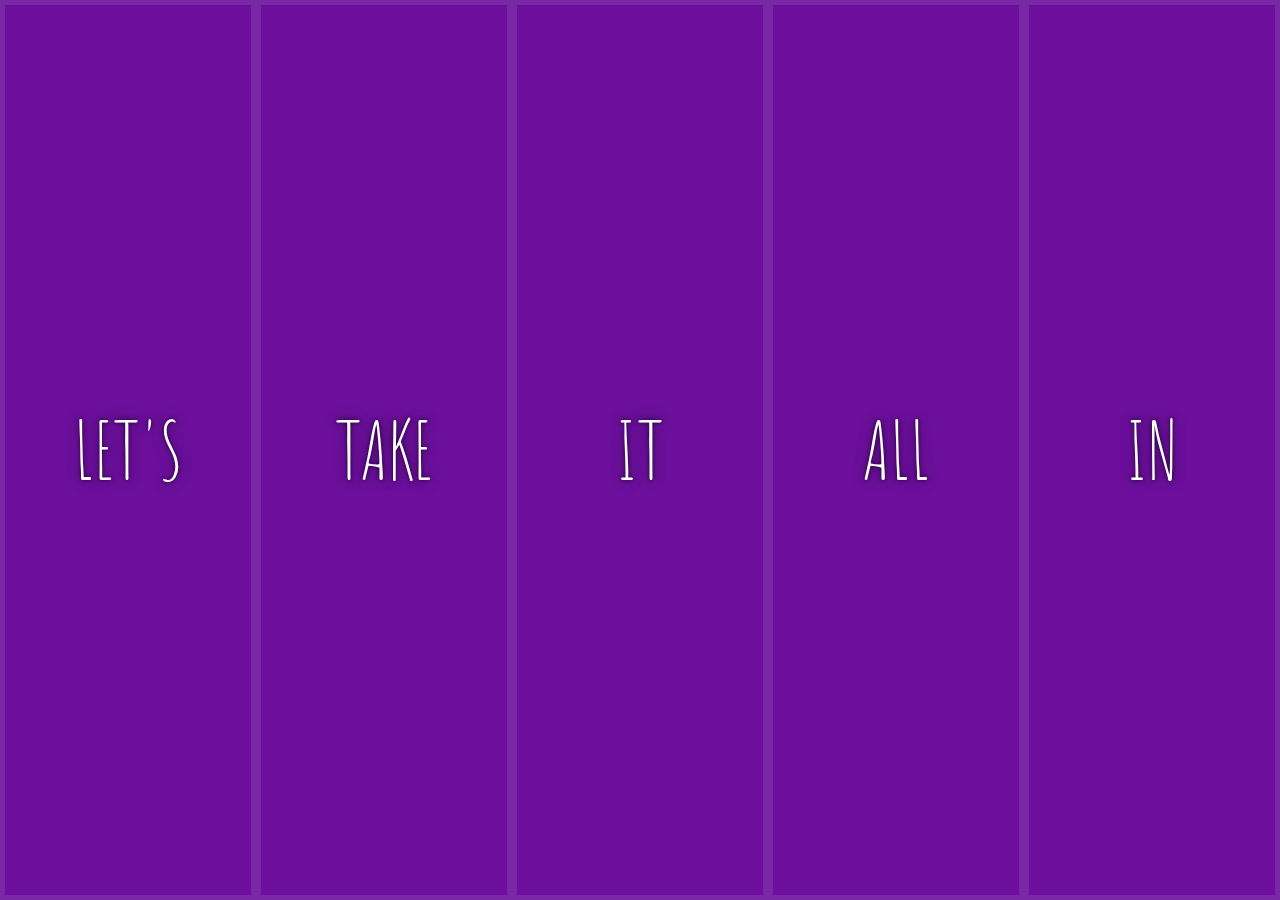
<file: 05-Flex_Panel_Gallery/index-Claire.html>
<!DOCTYPE html>
<html lang="en">
<head>
  <meta charset="UTF-8">
  <title>Flex Panels 💪</title>
  <link href='https://fonts.googleapis.com/css?family=Amatic+SC' rel='stylesheet' type='text/css'>
</head>
<body>
  <style>
    html {
      box-sizing: border-box;
      background: #ffc600;
      font-family: 'helvetica neue';
      font-size: 20px;
      font-weight: 200;
    }

    body {
      margin: 0;
    }

    *, *:before, *:after {
      box-sizing: inherit;
    }

    .panels {
      min-height: 100vh;
      overflow: hidden;
      display: flex;
    }

    .panel {
      background: #6B0F9C;
      box-shadow: inset 0 0 0 5px rgba(255,255,255,0.1);
      color: white;
      text-align: center;
      align-items: center;
      /* Safari transitionend event.propertyName === flex */
      /* Chrome + FF transitionend event.propertyName === flex-grow */
      transition:
        font-size 0.7s cubic-bezier(0.61,-0.19, 0.7,-0.11),
        flex 0.7s cubic-bezier(0.61,-0.19, 0.7,-0.11),
        background 0.2s;
      font-size: 20px;
      background-size: cover;
      background-position: center;
      flex: 1; /*evenly distributed the extra space*/
      justify-content: center;
      align-items: center;
      display: flex;
      flex-direction: column;
    }

    .panel1 { background-image:url(https://source.unsplash.com/gYl-UtwNg_I/1500x1500); }
    .panel2 { background-image:url(https://source.unsplash.com/rFKUFzjPYiQ/1500x1500); }
    .panel3 { background-image:url(https://images.unsplash.com/photo-1465188162913-8fb5709d6d57?ixlib=rb-0.3.5&q=80&fm=jpg&crop=faces&cs=tinysrgb&w=1500&h=1500&fit=crop&s=967e8a713a4e395260793fc8c802901d); }
    .panel4 { background-image:url(https://source.unsplash.com/ITjiVXcwVng/1500x1500); }
    .panel5 { background-image:url(https://source.unsplash.com/3MNzGlQM7qs/1500x1500); }

    /* Flex Items */
    .panel > * {
      margin: 0;
      width: 100%;
      transition: transform 0.5s;
      flex: 1 0 auto;
      display: flex;
      justify-content: center;
      align-items: center;
    }

    /* translateY */
    /* hide the first line all the way up */
    /* hide the third line all the way down */
    .panel > *:first-child { transform: translateY(-100%); }
    .panel.open-active > *:first-child { transform: translateY(0); }
    .panel > *:last-child { transform: translateY(100%); }
    .panel.panel.open-active > *:last-child { transform: translateY(0); }



    .panel p {
      text-transform: uppercase;
      font-family: 'Amatic SC', cursive;
      text-shadow: 0 0 4px rgba(0, 0, 0, 0.72), 0 0 14px rgba(0, 0, 0, 0.45);
      font-size: 2em;
    }

    .panel p:nth-child(2) {
      font-size: 4em;
    }

    .panel.open {
      flex: 5;  /* expand 5 times of the original size*/
      font-size: 40px;
    }

  </style>


  <div class="panels">
    <div class="panel panel1">
      <p>Hey</p>
      <p>Let's</p>
      <p>Dance</p>
    </div>
    <div class="panel panel2">
      <p>Give</p>
      <p>Take</p>
      <p>Receive</p>

    </div>
    <div class="panel panel3">
      <p>Experience</p>
      <p>It</p>
      <p>Today</p>
    </div>
    <div class="panel panel4">
      <p>Give</p>
      <p>All</p>
      <p>You can</p>
    </div>
    <div class="panel panel5">
      <p>Life</p>
      <p>In</p>
      <p>Motion</p>
    </div>
  </div>

  <script>
    // grab all the panels
    // write a function that's going to toggle that calss
    // take each of the panel, loop over, listen for a click on each of them, run toggle function
    // bringing the word from the top and the bottom
    // listen to transitionend event, toggle with function called toggleActive
    const panels = document.querySelectorAll('.panel')

    function toggleOpen() {
      this.classList.toggle('open');
    }

    function toggleActive(e) {
      if(e.propertyName.includes('flex')){
        this.classList.toggle('open-active');
      }
    }

    panels.forEach(panel => panel.addEventListener('click', toggleOpen));
    panels.forEach(panel => panel.addEventListener('transitionend', toggleActive));
  </script>



</body>
</html>
</file>
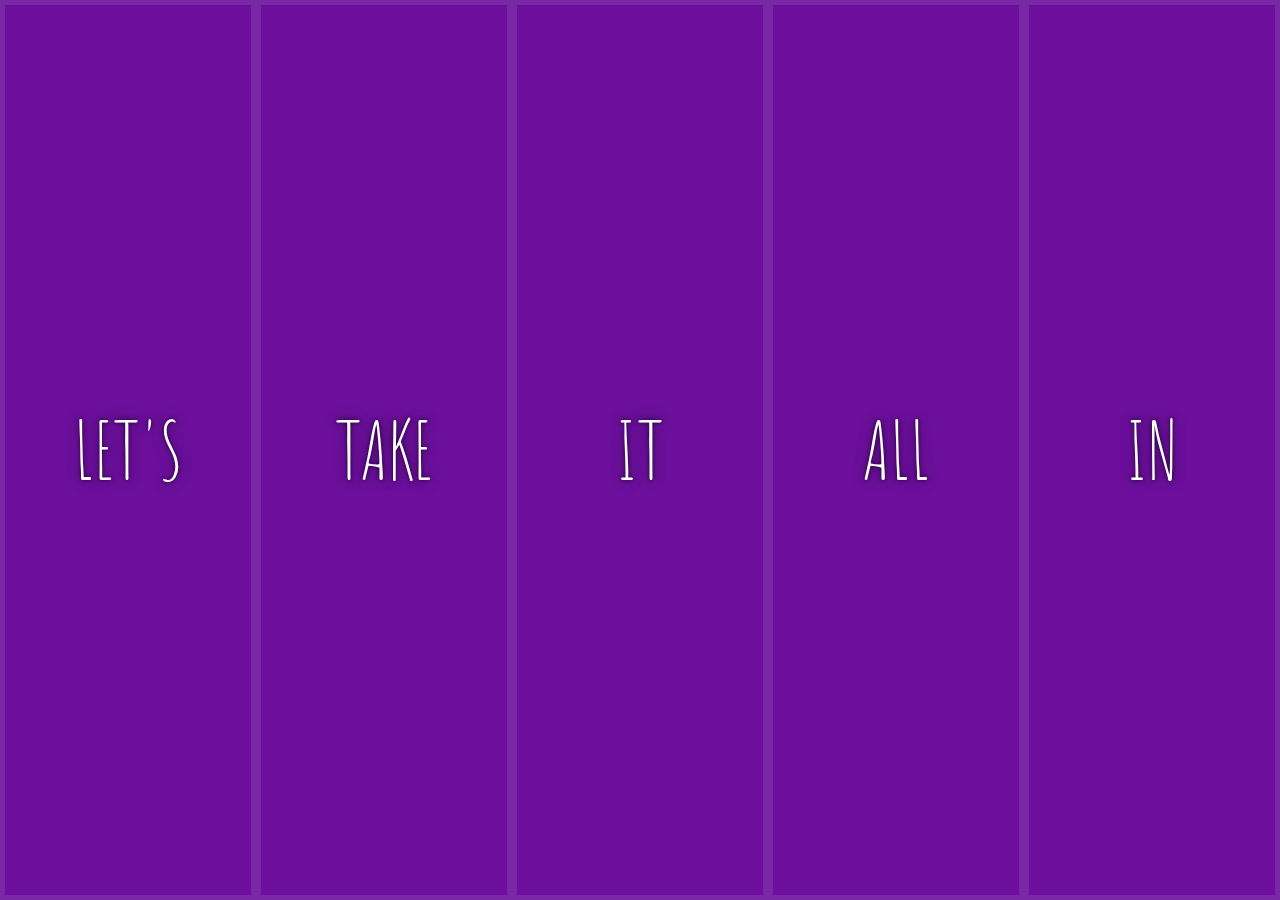
<file: 05-Flex_Panel_Gallery/index-FINISHED.html>
<!DOCTYPE html>
<html lang="en">
<head>
  <meta charset="UTF-8">
  <title>Flex Panels 💪</title>
  <link href='https://fonts.googleapis.com/css?family=Amatic+SC' rel='stylesheet' type='text/css'>
</head>
<body>
  <style>
    html {
      box-sizing: border-box;
      background: #ffc600;
      font-family: 'helvetica neue';
      font-size: 20px;
      font-weight: 200;
    }
    
    body {
      margin: 0;
    }
    
    *, *:before, *:after {
      box-sizing: inherit;
    }

    .panels {
      min-height: 100vh;
      overflow: hidden;
      display: flex;
    }

    .panel {
      background: #6B0F9C;
      box-shadow: inset 0 0 0 5px rgba(255,255,255,0.1);
      color: white;
      text-align: center;
      align-items: center;
      /* Safari transitionend event.propertyName === flex */
      /* Chrome + FF transitionend event.propertyName === flex-grow */
      transition:
        font-size 0.7s cubic-bezier(0.61,-0.19, 0.7,-0.11),
        flex 0.7s cubic-bezier(0.61,-0.19, 0.7,-0.11),
        background 0.2s;
      font-size: 20px;
      background-size: cover;
      background-position: center;
      flex: 1;
      justify-content: center;
      display: flex;
      flex-direction: column;
    }

    .panel1 { background-image:url(https://source.unsplash.com/gYl-UtwNg_I/1500x1500); }
    .panel2 { background-image:url(https://source.unsplash.com/rFKUFzjPYiQ/1500x1500); }
    .panel3 { background-image:url(https://images.unsplash.com/photo-1465188162913-8fb5709d6d57?ixlib=rb-0.3.5&q=80&fm=jpg&crop=faces&cs=tinysrgb&w=1500&h=1500&fit=crop&s=967e8a713a4e395260793fc8c802901d); }
    .panel4 { background-image:url(https://source.unsplash.com/ITjiVXcwVng/1500x1500); }
    .panel5 { background-image:url(https://source.unsplash.com/3MNzGlQM7qs/1500x1500); }

    /* Flex Items */
    .panel > * {
      margin: 0;
      width: 100%;
      transition: transform 0.5s;
      flex: 1 0 auto;
      display: flex;
      justify-content: center;
      align-items: center;
    }

    .panel > *:first-child { transform: translateY(-100%); }
    .panel.open-active > *:first-child { transform: translateY(0); }
    .panel > *:last-child { transform: translateY(100%); }
    .panel.open-active > *:last-child { transform: translateY(0); }

    .panel p {
      text-transform: uppercase;
      font-family: 'Amatic SC', cursive;
      text-shadow: 0 0 4px rgba(0, 0, 0, 0.72), 0 0 14px rgba(0, 0, 0, 0.45);
      font-size: 2em;
    }
    
    .panel p:nth-child(2) {
      font-size: 4em;
    }

    .panel.open {
      flex: 5;
      font-size: 40px;
    }
    
    @media only screen and (max-width: 600px) {
      .panel p {
        font-size: 1em;
      }
    }
  </style>


  <div class="panels">
    <div class="panel panel1">
      <p>Hey</p>
      <p>Let's</p>
      <p>Dance</p>
    </div>
    <div class="panel panel2">
      <p>Give</p>
      <p>Take</p>
      <p>Receive</p>
    </div>
    <div class="panel panel3">
      <p>Experience</p>
      <p>It</p>
      <p>Today</p>
    </div>
    <div class="panel panel4">
      <p>Give</p>
      <p>All</p>
      <p>You can</p>
    </div>
    <div class="panel panel5">
      <p>Life</p>
      <p>In</p>
      <p>Motion</p>
    </div>
  </div>

  <script>
    const panels = document.querySelectorAll('.panel');

    function toggleOpen() {
      console.log('Hello');
      this.classList.toggle('open');
    }

    function toggleActive(e) {
      console.log(e.propertyName);
      if (e.propertyName.includes('flex')) {
        this.classList.toggle('open-active');
      }
    }

    panels.forEach(panel => panel.addEventListener('click', toggleOpen));
    panels.forEach(panel => panel.addEventListener('transitionend', toggleActive));
  </script>

</body>
</html>
</file>
<file: main.css>
html {
  box-sizing: border-box;
  font-family:'helvetica neue';
}

body {
  background-color: #dcdcdc;
  margin: 0;
}

*, *:before, *:after {
  box-sizing: inherit;
}

header {
  font-size: 18px;
  margin: 0 auto;
  padding: 2em 5em 0;
}

header a {
  color: #666;
}

header div {
  margin-bottom: 1rem;
}

h1 {
  text-align: center;
}

h3 {
  color: #666;
  margin-bottom: 0;
  margin-top: 10px;
}

.note {
  font-size: 15px;
  text-align: right;
}

.items {
  -ms-flex-pack: justify;
  -ms-flex-wrap: wrap;
  -webkit-box-pack: justify;
  display: -ms-flexbox;
  display: -webkit-box;
  display: flex;
  flex-wrap: wrap;
  justify-content: space-between;
  margin: 0 auto;
  overflow: hidden;
  padding: 2em 4em;
}

.item {
	width: calc(25% - 1rem);
  -webkit-transition: all 0.2s;
  background: #fff;
  box-shadow: 0 0 10px 2px rgba(0,0,0,0.2);
  height: 250px;
  justify-content: center;
  list-style: none;
  margin-bottom: 2rem;
  padding: 1rem;
  position: relative;
  transition: all 0.2s;
}

.item.hidden {
  visibility: hidden;
}

.item a {
  text-decoration: none;
}

.item:hover {
  -webkit-transform: scale(1.1);
  box-shadow: 0 0 15px 4px rgba(0,0,0,0.05);
  transform: scale(1.1);
  z-index: 2;
}

.item img {
	-o-object-fit: cover;
  height: 150px;
  margin-left: -1rem;
  margin-top: -1rem;
  object-fit: cover;
  width: calc(100% + 2rem);
}

@media only screen and (max-width: 991px) {
  .item {
    width: calc(30% - 1rem);
  }
}

@media only screen and (max-width: 767px) {
  header {
    padding: 2em 1em;
  }

  .items {
    padding: 1em;
  }

  .item {
    width: 100%;
  }
}
</file>
<file: 19-Webcam_Fun/style.css>
html {
  box-sizing: border-box;
}

*, *:before, *:after {
  box-sizing: inherit;
}

html {
  font-size: 10px;
  background: #ffc600;
}

.photobooth {
  background: white;
  max-width: 150rem;
  margin: 2rem auto;
  border-radius: 2px;
}

/*clearfix*/
.photobooth:after {
  content: '';
  display: block;
  clear: both;
}

.photo {
  width: 100%;
  float: left;
}

.player {
  position: absolute;
  top: 20px;
  right: 20px;
  width:200px;
}

/*
  Strip!
*/

.strip {
  padding: 2rem;
}

.strip img {
  width: 100px;
  overflow-x: scroll;
  padding: 0.8rem 0.8rem 2.5rem 0.8rem;
  box-shadow: 0 0 3px rgba(0,0,0,0.2);
  background: white;
}

.strip a:nth-child(5n+1) img { transform: rotate(10deg); }
.strip a:nth-child(5n+2) img { transform: rotate(-2deg); }
.strip a:nth-child(5n+3) img { transform: rotate(8deg); }
.strip a:nth-child(5n+4) img { transform: rotate(-11deg); }
.strip a:nth-child(5n+5) img { transform: rotate(12deg); }
</file>
<file: 01-JavaScript_Drum_Kit/style.css>
html {
  font-size: 10px;
  background: url('./background.jpg') bottom center;
  background-size: cover;
}

body,html {
  margin: 0;
  padding: 0;
  font-family: sans-serif;
}

.keys {
  display: flex;
  flex: 1;
  min-height: 100vh;
  align-items: center;
  justify-content: center;
}

.key {
  border: .4rem solid black;
  border-radius: .5rem;
  margin: 1rem;
  font-size: 1.5rem;
  padding: 1rem .5rem;
  transition: all .07s ease;
  width: 10rem;
  text-align: center;
  color: white;
  background: rgba(0,0,0,0.4);
  text-shadow: 0 0 .5rem black;
}

.playing {
  transform: scale(1.1);
  border-color: #ffc600;
  box-shadow: 0 0 1rem #ffc600;
}

kbd {
  display: block;
  font-size: 4rem;
}

.sound {
  font-size: 1.2rem;
  text-transform: uppercase;
  letter-spacing: .1rem;
  color: #ffc600;
}
</file>
